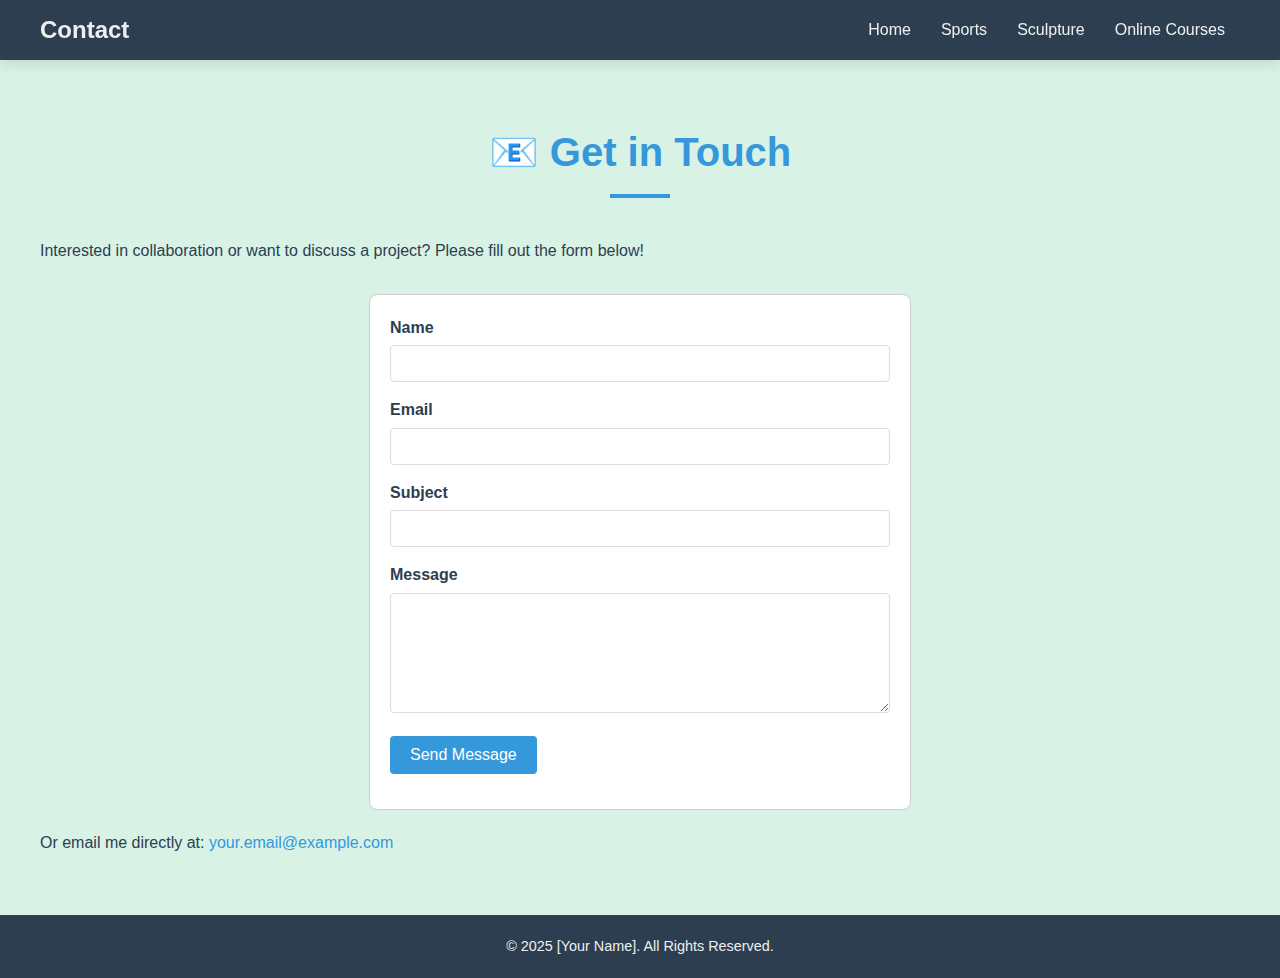
<file: conatact.html>
<!DOCTYPE html>
<html lang="en">
<head>
    <meta charset="UTF-8">
    <meta name="viewport" content="width=device-width, initial-scale=1.0">
    <title>Contact Me</title>
    <link rel="stylesheet" href="style.css">
</head>
<body id="contact-page"> <nav>
    <div class="logo">Contact</div>
    <ul>
        <li><a href="index.html">Home</a></li>
        <li><a href="sports.html">Sports</a></li>
        <li><a href="sculpture.html">Sculpture</a></li>
        <li><a href="courses.html">Online Courses</a></li>
    </ul>
</nav>

<main class="section">
    <h2>📧 Get in Touch</h2>

    <p>Interested in collaboration or want to discuss a project? Please fill out the form below!</p>
    
    <div class="contact-form">
        <form action="#" method="POST">
            <div class="form-group">
                <label for="name">Name</label>
                <input type="text" id="name" name="name" required>
            </div>
            <div class="form-group">
                <label for="email">Email</label>
                <input type="email" id="email" name="email" required>
            </div>
            <div class="form-group">
                <label for="subject">Subject</label>
                <input type="text" id="subject" name="subject" required>
            </div>
            <div class="form-group">
                <label for="message">Message</label>
                <textarea id="message" name="message" required></textarea>
            </div>
            <div class="form-group">
                <button type="submit">Send Message</button>
            </div>
        </form>
    </div>
    
    <p style="margin-top: 20px;">Or email me directly at: <a href="mailto:your.email@example.com">your.email@example.com</a></p>
</main>

<footer>
    &copy; 2025 [Your Name]. All Rights Reserved.
</footer>

</body>
</html>
</file>
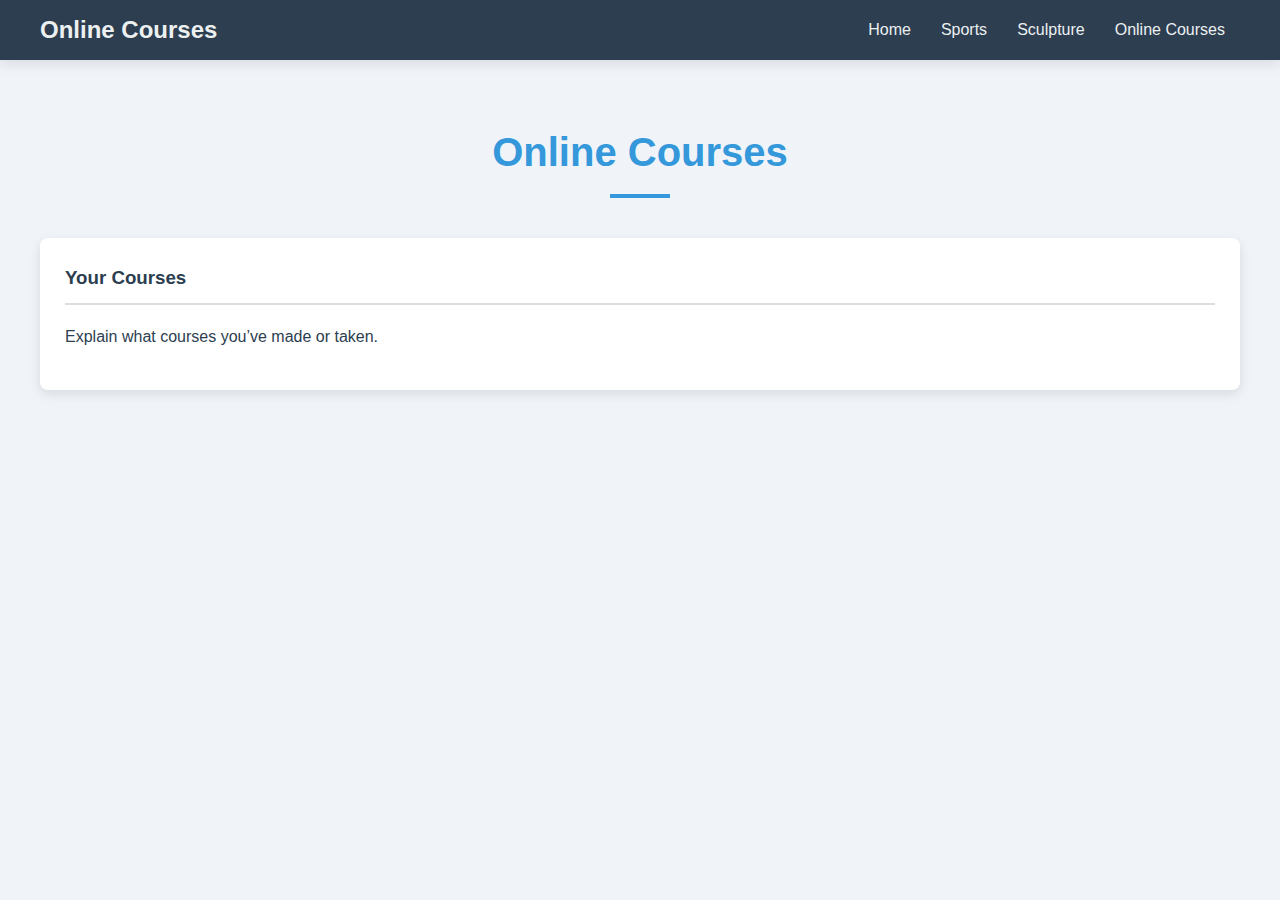
<file: courses.html>
<!DOCTYPE html>
<html lang="en">
<head>
    <meta charset="UTF-8">
    <meta name="viewport" content="width=device-width, initial-scale=1.0">
    <title>Online Courses</title>
    <link rel="stylesheet" href="style.css">
</head>
<body>

<nav>
    <div class="logo">Online Courses</div>
    <ul>
        <li><a href="index.html">Home</a></li>
        <li><a href="sports.html">Sports</a></li>
        <li><a href="sculpture.html">Sculpture</a></li>
        <li><a href="courses.html">Online Courses</a></li>
    </ul>
</nav>

<div class="section">
    <h2>Online Courses</h2>

    <div class="card">
        <h3>Your Courses</h3>
        <p>Explain what courses you’ve made or taken.</p>
    </div>
</div>

</body>
</html>
</file>
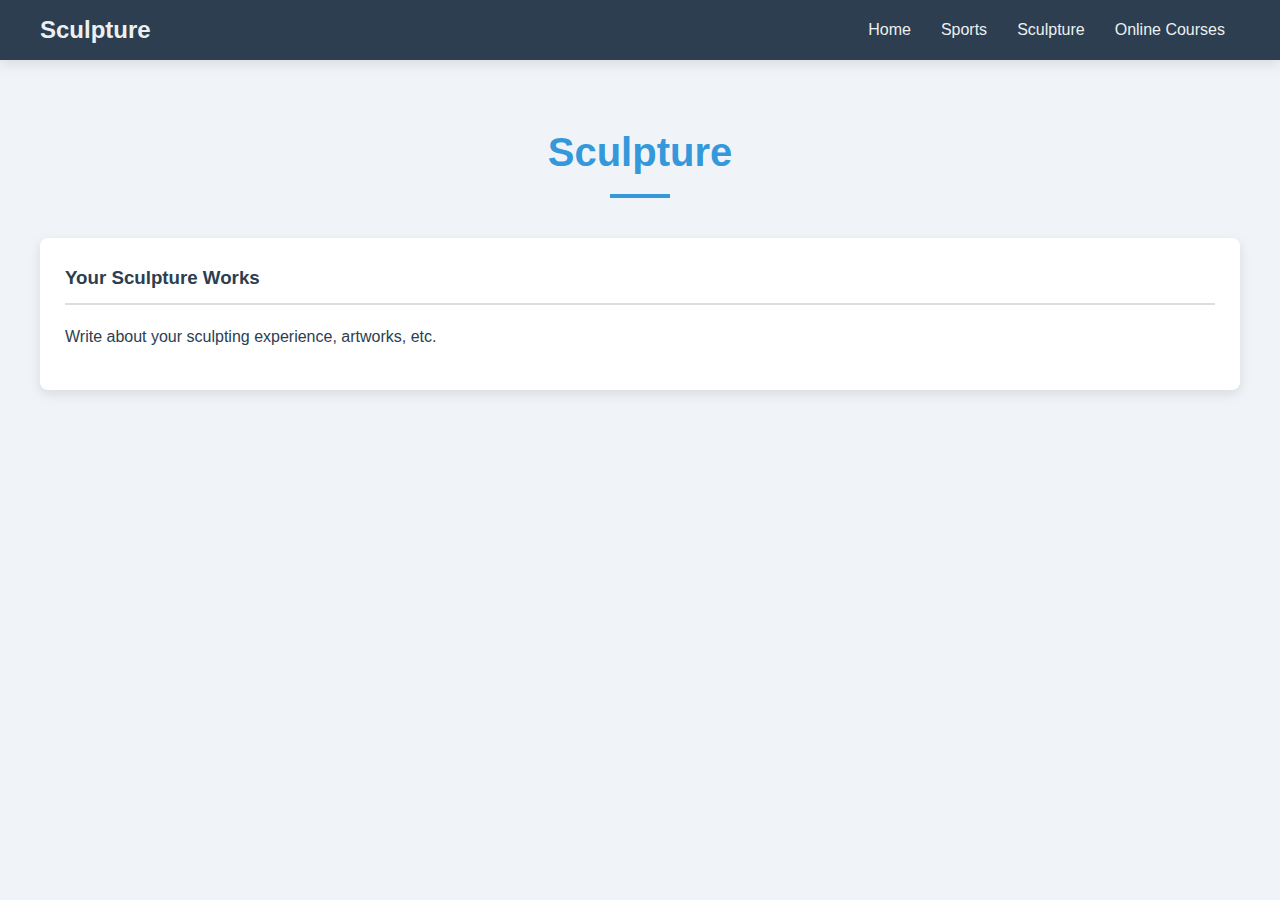
<file: sculpture.html>
<!DOCTYPE html>
<html lang="en">
<head>
    <meta charset="UTF-8">
    <meta name="viewport" content="width=device-width, initial-scale=1.0">
    <title>Sculpture</title>
    <link rel="stylesheet" href="style.css">
</head>
<body>

<nav>
    <div class="logo">Sculpture</div>
    <ul>
        <li><a href="index.html">Home</a></li>
        <li><a href="sports.html">Sports</a></li>
        <li><a href="sculpture.html">Sculpture</a></li>
        <li><a href="courses.html">Online Courses</a></li>
    </ul>
</nav>

<div class="section">
    <h2>Sculpture</h2>

    <div class="card">
        <h3>Your Sculpture Works</h3>
        <p>Write about your sculpting experience, artworks, etc.</p>
    </div>
</div>

</body>
</html>
</file>
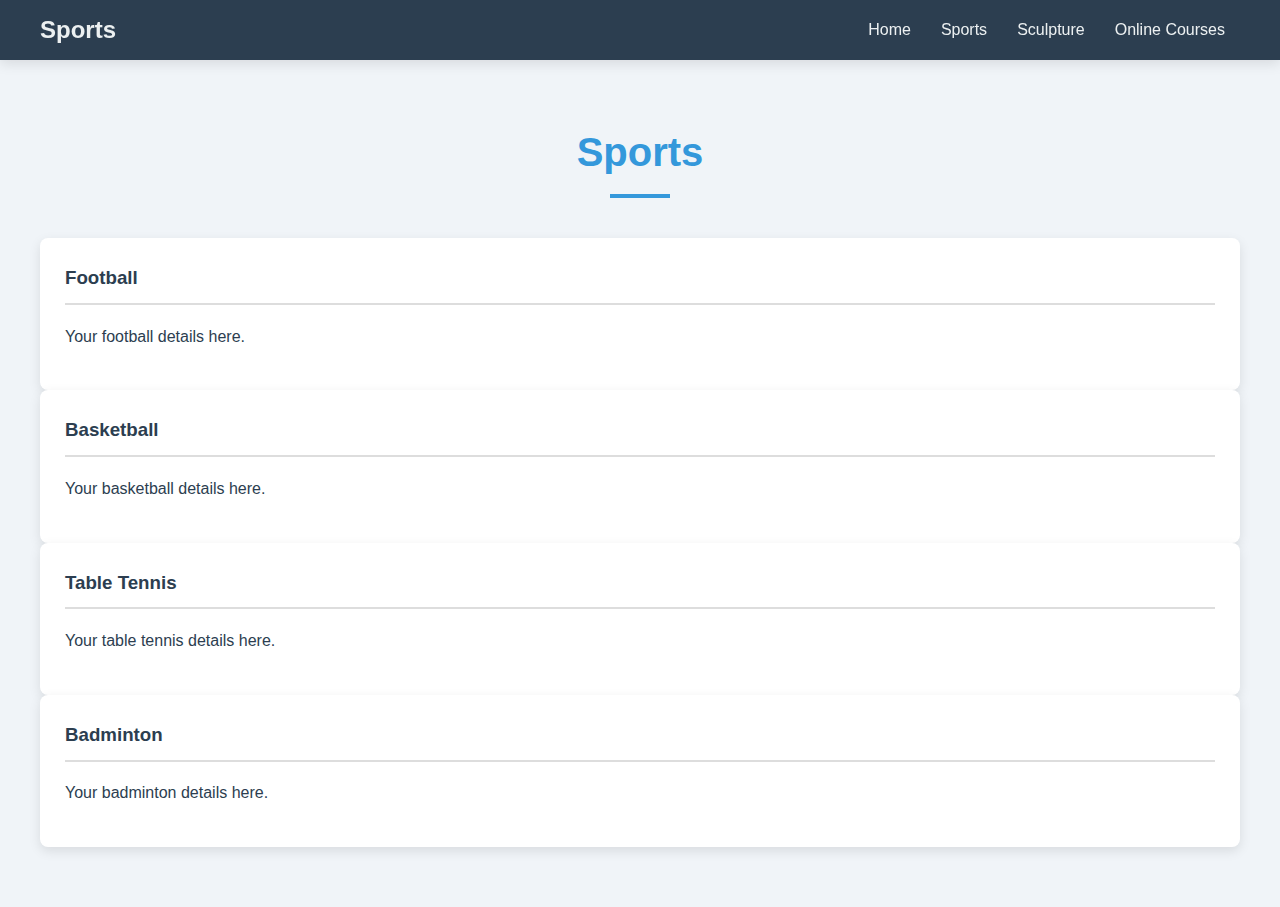
<file: sports.html>
<!DOCTYPE html>
<html lang="en">
<head>
    <meta charset="UTF-8">
    <meta name="viewport" content="width=device-width, initial-scale=1.0">
    <title>Sports</title>
    <link rel="stylesheet" href="style.css">
</head>
<body>

<nav>
    <div class="logo">Sports</div>
    <ul>
        <li><a href="index.html">Home</a></li>
        <li><a href="sports.html">Sports</a></li>
        <li><a href="sculpture.html">Sculpture</a></li>
        <li><a href="courses.html">Online Courses</a></li>
    </ul>
</nav>

<div class="section">
    <h2>Sports</h2>

    <div class="card">
        <h3>Football</h3>
        <p>Your football details here.</p>
    </div>

    <div class="card">
        <h3>Basketball</h3>
        <p>Your basketball details here.</p>
    </div>

    <div class="card">
        <h3>Table Tennis</h3>
        <p>Your table tennis details here.</p>
    </div>

    <div class="card">
        <h3>Badminton</h3>
        <p>Your badminton details here.</p>
    </div>
</div>

</body>
</html>
</file>
<file: style.css>
:root {
    --primary-color: #2c3e50; 
    --secondary-color: #3498db; 
    --text-color: #ecf0f1; 
    --bg-color: #f0f4f8; 
    --card-bg-color: #ffffff;
    --shadow: 0 4px 12px rgba(0, 0, 0, 0.1);
    --radius: 8px;
}

body {
    font-family: 'Arial', sans-serif;
    margin: 0;
    line-height: 1.6;
    background-color: var(--bg-color);
    color: var(--primary-color);
}

a {
    color: var(--secondary-color);
    text-decoration: none;
    transition: color 0.3s;
}

a:hover {
    color: #2980b9;
}

nav {
    display: flex;
    justify-content: space-between;
    align-items: center;
    background-color: var(--primary-color);
    padding: 0 40px;
    height: 60px;
    position: sticky; 
    top: 0;
    z-index: 1000;
    box-shadow: var(--shadow);
}

nav .logo {
    color: var(--text-color);
    font-size: 1.5em;
    font-weight: bold;
}

nav ul {
    list-style: none;
    display: flex;
    margin: 0;
    padding: 0;
}

nav ul li a {
    color: var(--text-color);
    padding: 20px 15px;
    display: block;
    transition: background-color 0.3s;
}

nav ul li a:hover {
    background-color: #34495e; 
}

.hero {
    background: url('hero-bg.jpg') center/cover no-repeat; 
    color: white;
    padding: 100px 20px;
    text-align: center;
    height: 60vh;
    display: flex;
    flex-direction: column;
    justify-content: center;
    align-items: center;
    text-shadow: 0 2px 4px rgba(0, 0, 0, 0.5); 
}

.hero h1 {
    font-size: 3.5em;
    margin-bottom: 10px;
}

.hero p {
    font-size: 1.2em;
}

.section {
    max-width: 1200px;
    margin: 60px auto;
    padding: 0 20px;
}

.section h2 {
    text-align: center;
    font-size: 2.5em;
    color: var(--secondary-color);
    margin-bottom: 40px;
    position: relative;
}

.section h2::after { 
    content: '';
    display: block;
    width: 60px;
    height: 4px;
    background-color: var(--secondary-color);
    margin: 10px auto 0;
}

.card-grid {
    display: grid;
    grid-template-columns: repeat(auto-fit, minmax(300px, 1fr)); 
    gap: 30px;
    margin-top: 40px;
}

.card {
    background-color: var(--card-bg-color);
    padding: 25px;
    border-radius: var(--radius);
    box-shadow: var(--shadow);
    transition: transform 0.3s ease;
}

.card:hover {
    transform: translateY(-5px); 
}

.card h3 {
    color: var(--primary-color);
    margin-top: 0;
    border-bottom: 2px solid #ddd;
    padding-bottom: 10px;
}

.gallery img {
    width: 100%;
    height: auto;
    border-radius: var(--radius);
    margin-bottom: 15px;
}

.contact-form { 
    max-width: 500px; 
    margin: 30px auto 0; 
    padding: 20px; 
    border: 1px solid #ccc; 
    border-radius: var(--radius); 
    text-align: left; 
    background-color: white; 
}
.form-group { 
    margin-bottom: 15px; 
}
.form-group label { 
    display: block; 
    margin-bottom: 5px; 
    font-weight: bold; 
}
.form-group input, .form-group textarea { 
    width: 100%; 
    padding: 10px; 
    border: 1px solid #ddd; 
    border-radius: 4px; 
    box-sizing: border-box; 
}
.form-group textarea { 
    resize: vertical; 
    height: 120px; 
}
.form-group button { 
    background-color: var(--secondary-color); 
    color: white; 
    padding: 10px 20px; 
    border: none; 
    border-radius: 4px; 
    cursor: pointer; 
    font-size: 1rem; 
    transition: background-color 0.3s; 
}
.form-group button:hover { 
    background-color: #2980b9; 
}

#contact-page { background-color: #d9f2e6; }
#sports-page { background-color: #f4f4f4; }
#sculpture-page { background-color: #e6f0ff; }
#courses-page { background-color: #fff2e6; }

footer {
    background-color: var(--primary-color);
    color: var(--text-color);
    text-align: center;
    padding: 20px 0;
    margin-top: 50px;
    font-size: 0.9em;
}

@media (max-width: 768px) {
    nav {
        padding: 0 20px;
    }
    .hero {
        height: 40vh;
    }
    .hero h1 {
        font-size: 2.5em;
    }
    .card-grid {
        grid-template-columns: 1fr; 
    }
}
</file>
